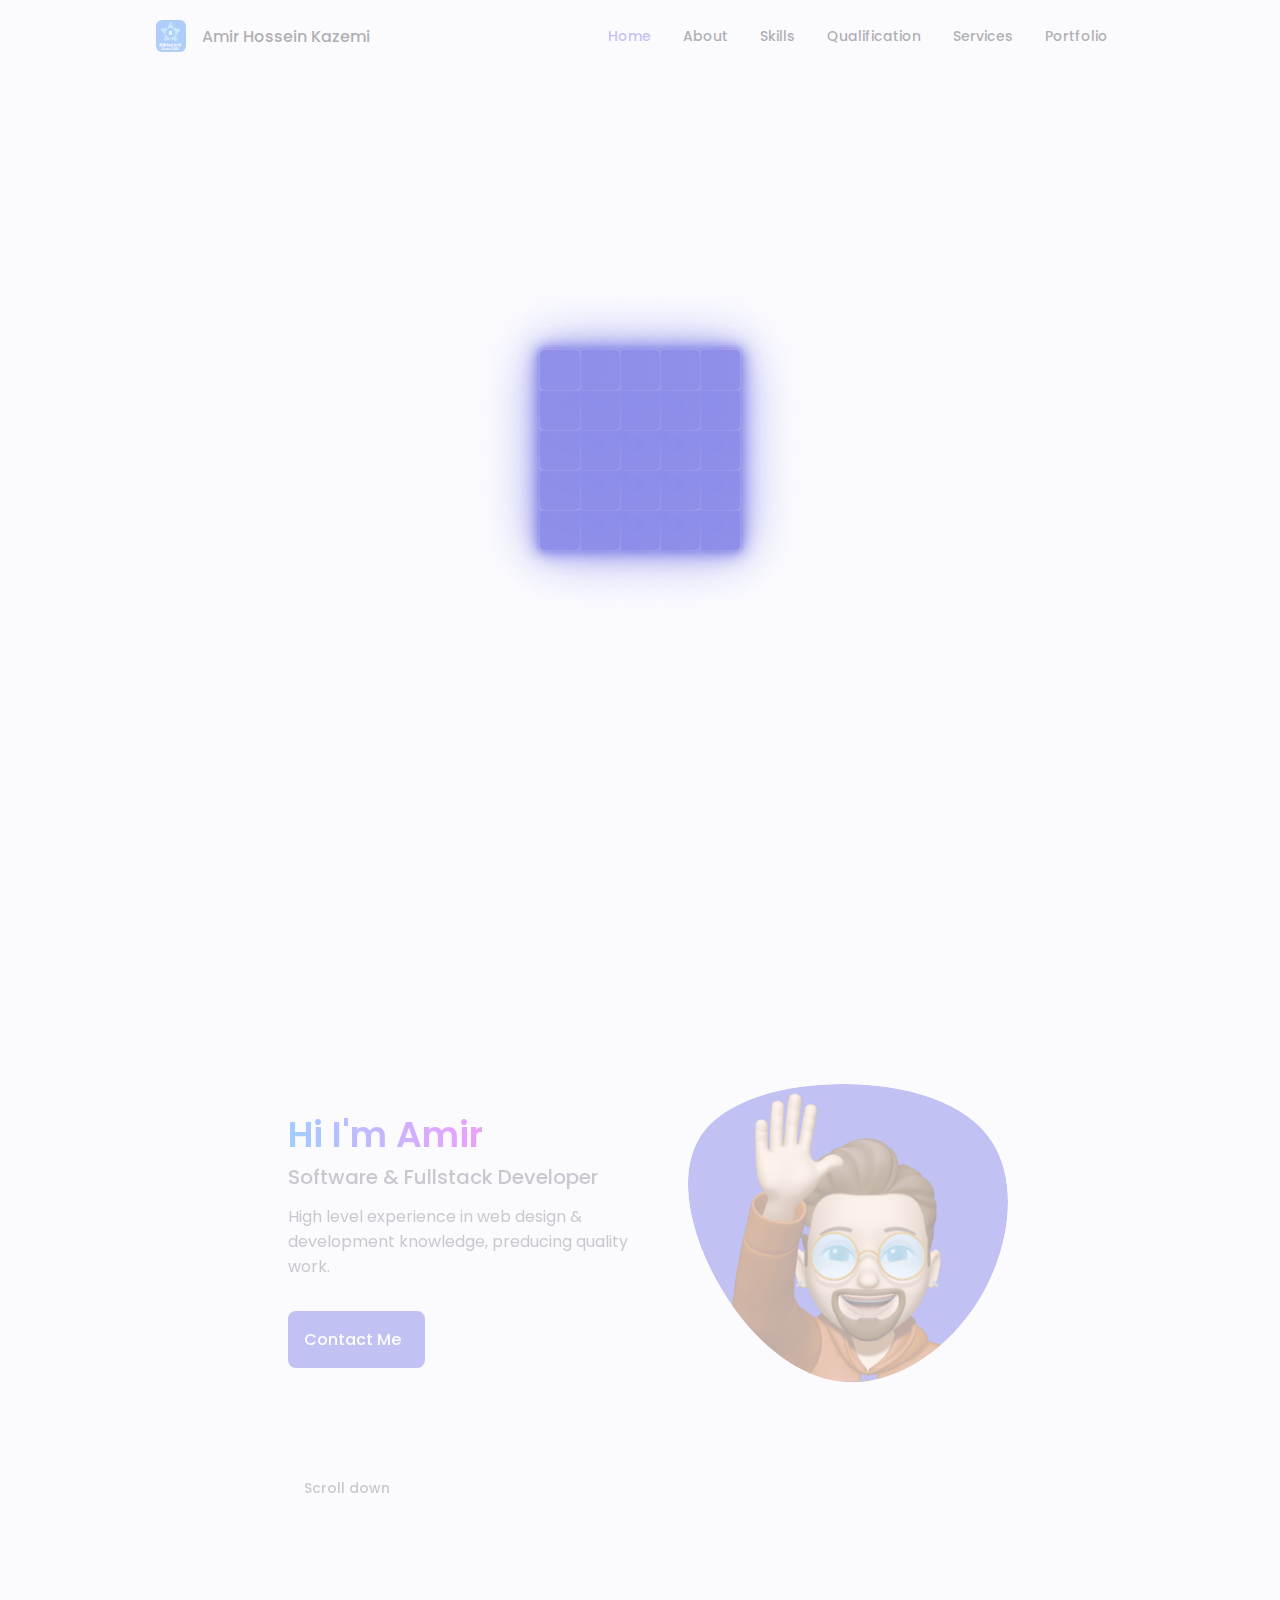
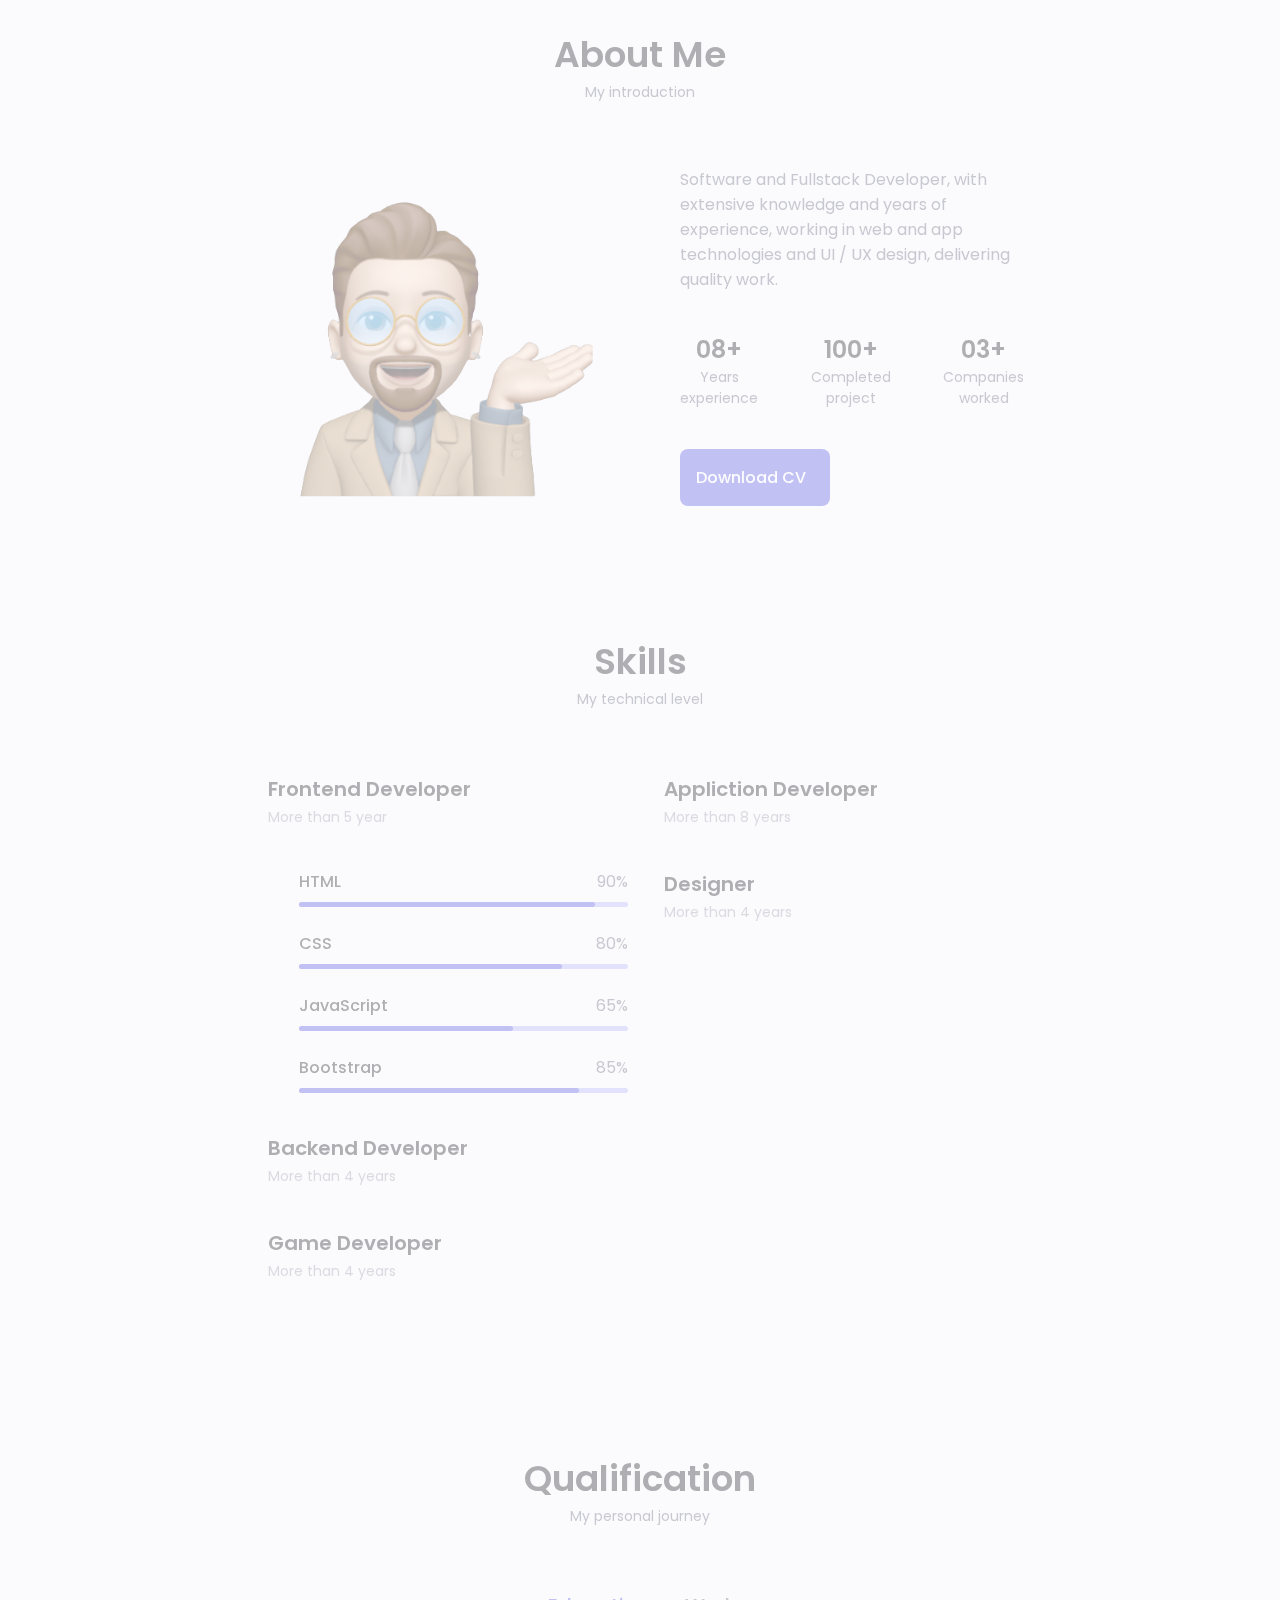
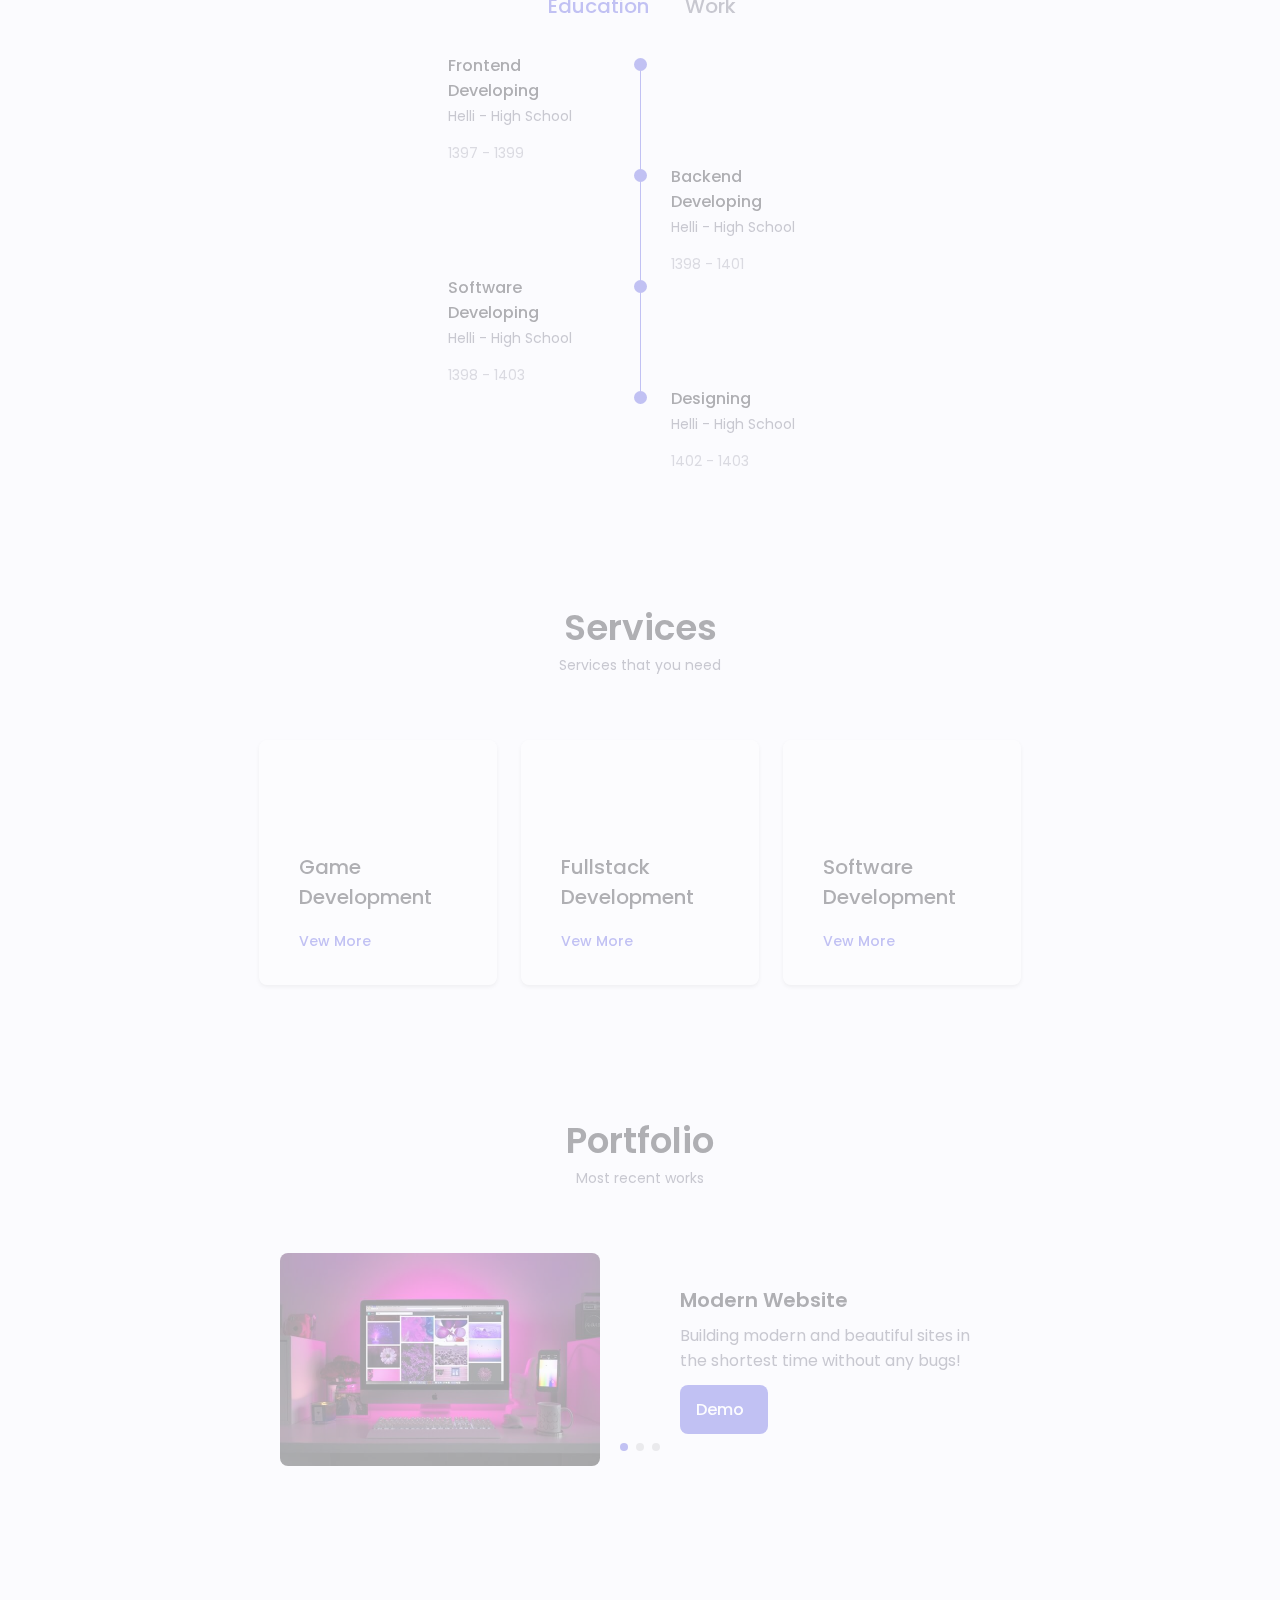
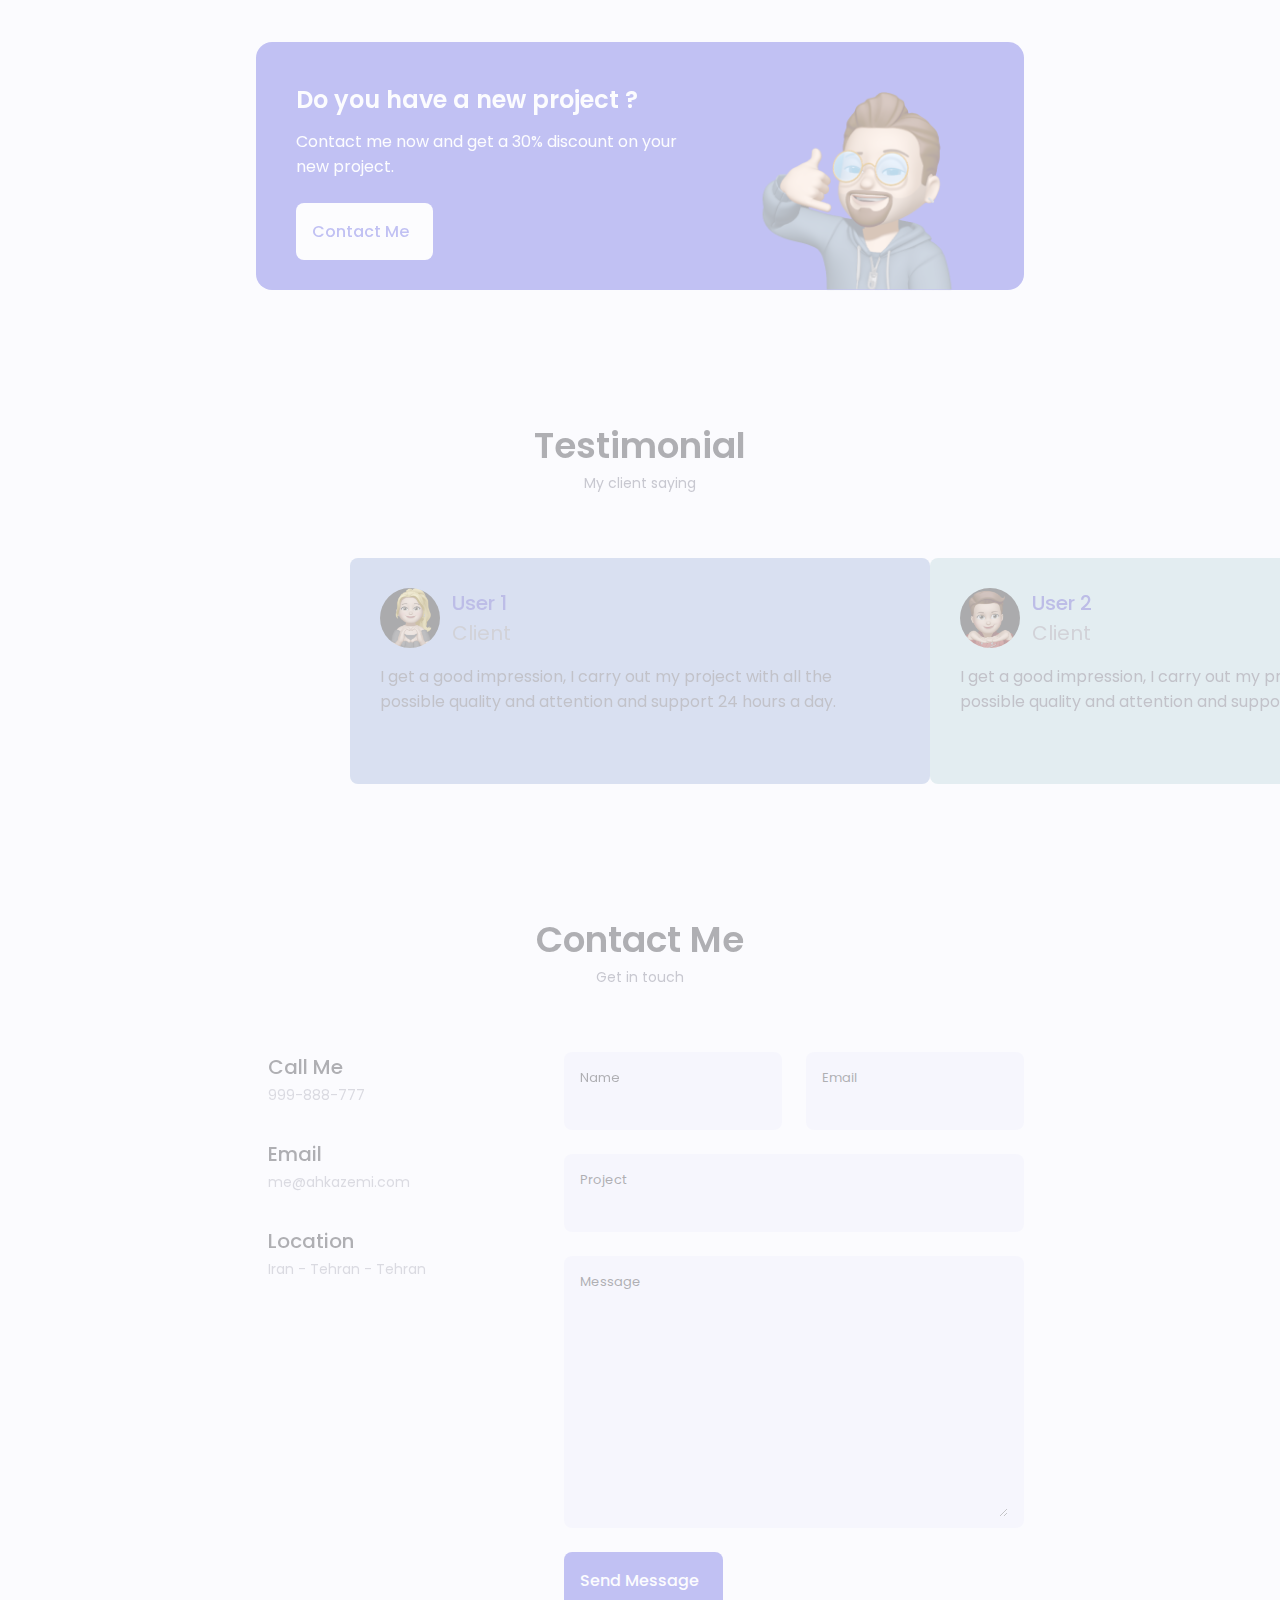
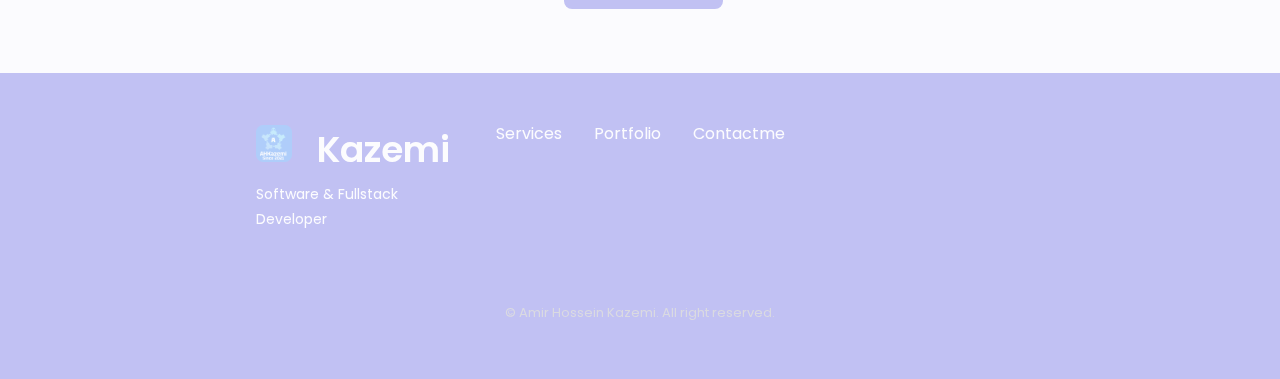
<file: index.html>
<!DOCTYPE html>
<html lang="en">
	<head>
		<meta charset="UTF-8" />
		<meta http-equiv="X-UA-Compatible" content="IE=edge" />
		<meta name="viewport" content="width=device-width, initial-scale=1.0" />

		<!--==================== UNICONS ====================-->
		<link
			rel="stylesheet"
			href="https://unicons.iconscout.com/release/v4.0.0/css/line.css"
		/>

		<!--==================== SWIPER CSS ====================-->
		<link
			rel="stylesheet"
			href="https://unpkg.com/swiper/swiper-bundle.min.css"
		/>

		<!--==================== CSS ====================-->
		<link rel="stylesheet" href="CSS/main.css" />
		<link rel="stylesheet" href="CSS/loading.css" />
		<link rel="shortcut icon" href="Images/logo.png" />

		<title>Amir Hossein Kazemi</title>
	</head>
	<body
		oncontextmenu="return false"
		onselectstart="return false"
		ondragstart="return false"
	>
		<!--==================== LOADER ====================-->
		<section class="loader">
			<div class="wrapper">
				<ul>
					<li></li>
					<li></li>
					<li></li>
					<li></li>
					<li></li>
					<li></li>
					<li></li>
					<li></li>
					<li></li>
					<li></li>
					<li></li>
					<li></li>
					<li></li>
					<li></li>
					<li></li>
					<li></li>
					<li></li>
					<li></li>
					<li></li>
					<li></li>
					<li></li>
					<li></li>
					<li></li>
					<li></li>
					<li></li>
				</ul>
			</div>
		</section>

		<div class="cont">
			<!--==================== HEADER ====================-->
			<header class="header" id="header">
				<nav class="nav container">
					<img src="Images/nav logo.png" alt="logo" class="nav__img" />
					<a href="#" class="nav__logo">Amir Hossein Kazemi</a>
					<div class="nav__menu" id="nav-menu">
						<ul class="nav__list grid">
							<li class="nav__item">
								<a href="#home" class="nav__link active-link">
									<i class="uil uil-estate nav__icon"></i> Home
								</a>
							</li>
							<li class="nav__item">
								<a href="#about" class="nav__link">
									<i class="uil uil-user nav__icon"></i> About
								</a>
							</li>
							<li class="nav__item">
								<a href="#skills" class="nav__link">
									<i class="uil uil-file-alt nav__icon"></i> Skills
								</a>
							</li>
							<li class="nav__item">
								<a href="#qualification" class="nav__link">
									<i class="uil uil-layers nav__icon"></i> Qualification
								</a>
							</li>
							<li class="nav__item">
								<a href="#services" class="nav__link">
									<i class="uil uil-briefcase-alt nav__icon"></i> Services
								</a>
							</li>
							<li class="nav__item">
								<a href="#portfolio" class="nav__link">
									<i class="uil uil-scenery nav__icon"></i> Portfolio
								</a>
							</li>
						</ul>
						<i class="uil uil-times nav__close" id="nav-close"></i>
					</div>

					<div class="nav__btns">
						<!-- Theme change button -->
						<i class="uil uil-moon change-theme" id="theme-button"></i>

						<div class="nav__toggle" id="nav-toggle">
							<i class="uil uil-apps"></i>
						</div>
					</div>
				</nav>
			</header>

			<!--==================== MAIN ====================-->
			<main class="main">
				<!--==================== HOME ====================-->
				<section class="home section" id="home">
					<div class="home__container container grid">
						<div class="home__content grid">
							<div class="home__social">
								<a
									href="https://www.linkedin.com/"
									target="_blank"
									class="home__social-icon"
								>
									<i class="uil uil-linkedin-alt"></i>
								</a>
								<a
									href="https:/dribbble.com/"
									target="_blank"
									class="home__social-icon"
								>
									<i class="uil uil-dribbble"></i>
								</a>
								<a
									href="https://github.com/"
									target="_blank"
									class="home__social-icon"
								>
									<i class="uil uil-github-alt"></i>
								</a>
							</div>

							<div class="home__img">
								<svg
									class="home__blob"
									viewBox="0 0 200 187"
									xmlns="http://www.w3.org/2000/svg"
									xmlns:xlink="http://www.w3.org/1999/xlink"
								>
									<mask id="mask0" mask-type="alpha">
										<path
											d="M190.312 36.4879C206.582 62.1187 201.309 102.826 182.328 134.186C163.346 165.547 
                                    130.807 187.559 100.226 186.353C69.6454 185.297 41.0228 161.023 21.7403 129.362C2.45775 
                                    97.8511 -7.48481 59.1033 6.67581 34.5279C20.9871 10.1032 59.7028 -0.149132 97.9666 
                                    0.00163737C136.23 0.303176 174.193 10.857 190.312 36.4879Z"
										/>
									</mask>
									<g mask="url(#mask0)">
										<path
											d="M190.312 36.4879C206.582 62.1187 201.309 102.826 182.328 134.186C163.346 
                                    165.547 130.807 187.559 100.226 186.353C69.6454 185.297 41.0228 161.023 21.7403 
                                    129.362C2.45775 97.8511 -7.48481 59.1033 6.67581 34.5279C20.9871 10.1032 59.7028 
                                    -0.149132 97.9666 0.00163737C136.23 0.303176 174.193 10.857 190.312 36.4879Z"
										/>
										<image
											class="home__blob-img"
											x="12"
											y="-5"
											href="Images/perfil.png"
										/>
									</g>
								</svg>
							</div>

							<div class="home__data">
								<h1 class="home__title">Hi I'm Amir</h1>
								<h3 class="home__subtitle">
									Software &amp; Fullstack Developer
								</h3>
								<p class="home__description">
									High level experience in web design & development knowledge,
									preducing quality work.
								</p>
								<a href="#contact" class="button button--flex">
									Contact Me <i class="uil uil-message button__icon"></i>
								</a>
							</div>
						</div>

						<div class="home__scroll">
							<a href="#about" class="home__scroll-button button--flex">
								<i class="uil uil-mouse-alt home__scroll-mouse"></i>
								<span class="home__scroll-name">Scroll down</span>
								<i class="uil uil-arrow-down home__scroll-arrow"></i>
							</a>
						</div>
					</div>
				</section>

				<!--==================== ABOUT ====================-->
				<section class="about section" id="about">
					<h2 class="section__title">About Me</h2>
					<span class="section__subtitle">My introduction</span>

					<div class="about__container container grid">
						<img src="Images/about.png" alt="about" class="about__img" />

						<div class="about__data">
							<p class="about__description">
								Software and Fullstack Developer, with extensive knowledge and
								years of experience, working in web and app technologies and UI
								/ UX design, delivering quality work.
							</p>

							<div class="about__info">
								<div>
									<span class="about__info-title">08+</span>
									<span class="about__info-name">
										Years<br />
										experience
									</span>
								</div>
								<div>
									<span class="about__info-title">100+</span>
									<span class="about__info-name">
										Completed <br />
										project
									</span>
								</div>
								<div>
									<span class="about__info-title">03+</span>
									<span class="about__info-name">
										Companies <br />
										worked
									</span>
								</div>
							</div>

							<div class="about__buttons">
								<a
									download=""
									href="Asset/AHK-Cv.pdf"
									class="button button--flex"
									>Download CV <i class="uil uil-download-alt button__icon"></i>
								</a>
							</div>
						</div>
					</div>
				</section>

				<!--==================== SKILLS ====================-->
				<section class="skills section" id="skills">
					<h2 class="section__title">Skills</h2>
					<span class="section__subtitle">My technical level</span>

					<div class="skills__container container grid">
						<div>
							<!--==================== SKILLS 1 ====================-->
							<div class="skills__content skills__open">
								<div class="skills__header">
									<i class="uil uil-brackets-curly skills__icon"></i>

									<div>
										<h1 class="skills__title">Frontend Developer</h1>
										<span class="skills__subtitle">More than 5 year</span>
									</div>

									<i class="uil uil-angle-down skills__arrow"></i>
								</div>

								<div class="skills__list grid">
									<div class="skills__data">
										<div class="skills__titles">
											<h3 class="skills__name">HTML</h3>
											<span class="skills__number">90%</span>
										</div>
										<div class="skills__bar">
											<span class="skills__percentage skills__html"></span>
										</div>
									</div>

									<div class="skills__data">
										<div class="skills__titles">
											<h3 class="skills__name">CSS</h3>
											<span class="skills__number">80%</span>
										</div>
										<div class="skills__bar">
											<span class="skills__percentage skills__css"></span>
										</div>
									</div>

									<div class="skills__data">
										<div class="skills__titles">
											<h3 class="skills__name">JavaScript</h3>
											<span class="skills__number">65%</span>
										</div>
										<div class="skills__bar">
											<span class="skills__percentage skills__js"></span>
										</div>
									</div>

									<div class="skills__data">
										<div class="skills__titles">
											<h3 class="skills__name">Bootstrap</h3>
											<span class="skills__number">85%</span>
										</div>
										<div class="skills__bar">
											<span class="skills__percentage skills__bootstrap"></span>
										</div>
									</div>
								</div>
							</div>

							<!--==================== SKILLS 2 ====================-->
							<div class="skills__content skills__close">
								<div class="skills__header">
									<i class="uil uil-server-network skills__icon"></i>

									<div>
										<h1 class="skills__title">Backend Developer</h1>
										<span class="skills__subtitle">More than 4 years</span>
									</div>

									<i class="uil uil-angle-down skills__arrow"></i>
								</div>

								<div class="skills__list grid">
									<div class="skills__data">
										<div class="skills__titles">
											<h3 class="skills__name">PHP</h3>
											<span class="skills__number">83%</span>
										</div>
										<div class="skills__bar">
											<span class="skills__percentage skills__php"></span>
										</div>
									</div>

									<div class="skills__data">
										<div class="skills__titles">
											<h3 class="skills__name">Node Js</h3>
											<span class="skills__number">70%</span>
										</div>
										<div class="skills__bar">
											<span class="skills__percentage skills__node"></span>
										</div>
									</div>

									<div class="skills__data">
										<div class="skills__titles">
											<h3 class="skills__name">Python</h3>
											<span class="skills__number">65%</span>
										</div>
										<div class="skills__bar">
											<span class="skills__percentage skills__python"></span>
										</div>
									</div>

									<div class="skills__data">
										<div class="skills__titles">
											<h3 class="skills__name">C#</h3>
											<span class="skills__number">90%</span>
										</div>
										<div class="skills__bar">
											<span class="skills__percentage skills__csharp"></span>
										</div>
									</div>
								</div>
							</div>

							<!--==================== SKILLS 3 ==================== -->
							<div class="skills__content skills__close">
								<div class="skills__header">
									<i class="uil uil-icons skills__icon"></i>

									<div>
										<h1 class="skills__title">Game Developer</h1>
										<span class="skills__subtitle">More than 4 years</span>
									</div>

									<i class="uil uil-angle-down skills__arrow"></i>
								</div>

								<div class="skills__list grid">
									<div class="skills__data">
										<div class="skills__titles">
											<h3 class="skills__name">Unity</h3>
											<span class="skills__number">80%</span>
										</div>
										<div class="skills__bar">
											<span class="skills__percentage skills__forms"></span>
										</div>
									</div>
								</div>
							</div>
						</div>

						<div>
							<!--==================== SKILLS 4 ==================== -->
							<div class="skills__content skills__close">
								<div class="skills__header">
									<i class="uil uil-window-section skills__icon"></i>

									<div>
										<h1 class="skills__title">Appliction Developer</h1>
										<span class="skills__subtitle">More than 8 years</span>
									</div>

									<i class="uil uil-angle-down skills__arrow"></i>
								</div>

								<div class="skills__list grid">
									<div class="skills__data">
										<div class="skills__titles">
											<h3 class="skills__name">Windows Forms</h3>
											<span class="skills__number">95%</span>
										</div>
										<div class="skills__bar">
											<span class="skills__percentage skills__forms"></span>
										</div>
									</div>

									<div class="skills__data">
										<div class="skills__titles">
											<h3 class="skills__name">PyQT</h3>
											<span class="skills__number">50%</span>
										</div>
										<div class="skills__bar">
											<span class="skills__percentage skills__pyqt"></span>
										</div>
									</div>

									<div class="skills__data">
										<div class="skills__titles">
											<h3 class="skills__name">WPF</h3>
											<span class="skills__number">65%</span>
										</div>
										<div class="skills__bar">
											<span class="skills__percentage skills__python"></span>
										</div>
									</div>
								</div>
							</div>

							<!--==================== SKILLS 5 ====================-->
							<div class="skills__content skills__close">
								<div class="skills__header">
									<i class="uil uil-swatchbook skills__icon"></i>

									<div>
										<h1 class="skills__title">Designer</h1>
										<span class="skills__subtitle">More than 4 years</span>
									</div>

									<i class="uil uil-angle-down skills__arrow"></i>
								</div>

								<div class="skills__list grid">
									<div class="skills__data">
										<div class="skills__titles">
											<h3 class="skills__name">Figma</h3>
											<span class="skills__number">90%</span>
										</div>
										<div class="skills__bar">
											<span class="skills__percentage skills__figma"></span>
										</div>
									</div>

									<div class="skills__data">
										<div class="skills__titles">
											<h3 class="skills__name">Sketch</h3>
											<span class="skills__number">85%</span>
										</div>
										<div class="skills__bar">
											<span class="skills__percentage skills__sketch"></span>
										</div>
									</div>

									<div class="skills__data">
										<div class="skills__titles">
											<h3 class="skills__name">Photoshop</h3>
											<span class="skills__number">85%</span>
										</div>
										<div class="skills__bar">
											<span class="skills__percentage skills__photoshop"></span>
										</div>
									</div>
								</div>
							</div>
						</div>
				</section>

				<!--==================== QUALIFICATION ====================-->
				<section class="qualification section" id="qualification">
					<h2 class="section__title">Qualification</h2>
					<span class="section__subtitle">My personal journey</span>

					<div class="qualification__container container">
						<div class="qualification__tabs">
							<div
								class="qualification__button button--flex qualification__active"
								data-target="#education"
							>
								<i class="uil uil-graduation-cap qualification__icon"></i>
								Education
							</div>

							<div
								class="qualification__button button--flex"
								data-target="#work"
							>
								<i class="uil uil-briefcase-alt qualification__icon"></i>
								Work
							</div>
						</div>

						<div class="qualification__sections">
							<!--==================== QUALIFICATION CONTENT 1 ====================-->
							<div
								class="qualification__content qualification__active"
								data-content
								id="education"
							>
								<!--==================== QUALIFICATION 1 ====================-->
								<div class="qualification__data">
									<div>
										<h3 class="qualification__title">Frontend Developing</h3>
										<span class="qualification__subtitle"
											>Helli - High School</span
										>
										<div class="qualification__calendar">
											<i class="uil uil-calendar-alt"></i>
											1397 - 1399
										</div>
									</div>

									<div>
										<span class="qualification__rounder"></span>
										<span class="qualification__line"></span>
									</div>
								</div>

								<!--==================== QUALIFICATION 2 ====================-->
								<div class="qualification__data">
									<div></div>

									<div>
										<span class="qualification__rounder"></span>
										<span class="qualification__line"></span>
									</div>

									<div>
										<h3 class="qualification__title">Backend Developing</h3>
										<span class="qualification__subtitle"
											>Helli - High School</span
										>
										<div class="qualification__calendar">
											<i class="uil uil-calendar-alt"></i>
											1398 - 1401
										</div>
									</div>
								</div>

								<!--==================== QUALIFICATION 3 ====================-->
								<div class="qualification__data">
									<div>
										<h3 class="qualification__title">Software Developing</h3>
										<span class="qualification__subtitle"
											>Helli - High School</span
										>
										<div class="qualification__calendar">
											<i class="uil uil-calendar-alt"></i>
											1398 - 1403
										</div>
									</div>

									<div>
										<span class="qualification__rounder"></span>
										<span class="qualification__line"></span>
									</div>
								</div>

								<!--==================== QUALIFICATION 4 ====================-->
								<div class="qualification__data">
									<div></div>

									<div>
										<span class="qualification__rounder"></span>
									</div>

									<div>
										<h3 class="qualification__title">Designing</h3>
										<span class="qualification__subtitle"
											>Helli - High School</span
										>
										<div class="qualification__calendar">
											<i class="uil uil-calendar-alt"></i>
											1402 - 1403
										</div>
									</div>
								</div>
							</div>

							<!--==================== QUALIFICATION CONTENT 2 ====================-->
							<div class="qualification__content" data-content id="work">
								<!--==================== QUALIFICATION 1 ====================-->
								<div class="qualification__data">
									<div>
										<h3 class="qualification__title">Software Enginner</h3>
										<span class="qualification__subtitle"
											>Helli - High School</span
										>
										<div class="qualification__calendar">
											<i class="uil uil-calendar-alt"></i>
											1400 - Ongoing
										</div>
									</div>

									<div>
										<span class="qualification__rounder"></span>
										<span class="qualification__line"></span>
									</div>
								</div>

								<!--==================== QUALIFICATION 2 ====================-->
								<div class="qualification__data">
									<div></div>

									<div>
										<span class="qualification__rounder"></span>
									</div>

									<div>
										<h3 class="qualification__title">Fullstack Developer</h3>
										<span class="qualification__subtitle"
											>Helli - High School</span
										>
										<div class="qualification__calendar">
											<i class="uil uil-calendar-alt"></i>
											1401 - Ongoing
										</div>
									</div>
								</div>
							</div>
						</div>
					</div>
				</section>

				<!--==================== SERVICES ====================-->
				<section class="services section" id="services">
					<h2 class="section__title">Services</h2>
					<span class="section__subtitle">
						Services that you need <i class="uil uil-lightbulb-alt"></i>
					</span>

					<div class="services__container container grid">
						<!--==================== SERVICES 1 ====================-->
						<div class="services__content">
							<div>
								<i class="uil uil-robot services__icon"></i>
								<h3 class="services__title">
									Game <br />
									Development
								</h3>
							</div>

							<span
								class="button button--flex button--small button--link services__button"
								>Vew More <i class="uil uil-arrow-right button__icon"></i>
							</span>

							<div class="services__modal">
								<div class="services__modal-content">
									<h4 class="services__modal-title">Game Designer</h4>
									<i class="uil uil-times services__modal-close"></i>

									<ul class="services__modal-services grid">
										<li class="services__modal-service">
											<i class="uil uil-check-circle services__modal-icon"></i>
											<p>
												lorem ipsum dolor sit amet consectetur adipisicing elit.
											</p>
										</li>
										<li class="services__modal-service">
											<i class="uil uil-check-circle services__modal-icon"></i>
											<p>
												lorem ipsum dolor sit amet consectetur adipisicing elit.
											</p>
										</li>
										<li class="services__modal-service">
											<i class="uil uil-check-circle services__modal-icon"></i>
											<p>
												lorem ipsum dolor sit amet consectetur adipisicing elit.
											</p>
										</li>
										<li class="services__modal-service">
											<i class="uil uil-check-circle services__modal-icon"></i>
											<p>
												lorem ipsum dolor sit amet consectetur adipisicing elit.
											</p>
										</li>
									</ul>
								</div>
							</div>
						</div>

						<!--==================== SERVICES 2 ====================-->
						<div class="services__content">
							<div>
								<i class="uil uil-server-network-alt services__icon"></i>
								<h3 class="services__title">
									Fullstack <br />
									Development
								</h3>
							</div>

							<span
								class="button button--flex button--small button--link services__button"
								>Vew More <i class="uil uil-arrow-right button__icon"></i>
							</span>

							<div class="services__modal">
								<div class="services__modal-content">
									<h4 class="services__modal-title">Fullstack Developer</h4>
									<i class="uil uil-times services__modal-close"></i>

									<ul class="services__modal-services grid">
										<li class="services__modal-service">
											<i class="uil uil-check-circle services__modal-icon"></i>
											<p>
												lorem ipsum dolor sit amet consectetur adipisicing elit.
											</p>
										</li>
										<li class="services__modal-service">
											<i class="uil uil-check-circle services__modal-icon"></i>
											<p>
												lorem ipsum dolor sit amet consectetur adipisicing elit.
											</p>
										</li>
										<li class="services__modal-service">
											<i class="uil uil-check-circle services__modal-icon"></i>
											<p>
												lorem ipsum dolor sit amet consectetur adipisicing elit.
											</p>
										</li>
										<li class="services__modal-service">
											<i class="uil uil-check-circle services__modal-icon"></i>
											<p>
												lorem ipsum dolor sit amet consectetur adipisicing elit.
											</p>
										</li>
									</ul>
								</div>
							</div>
						</div>

						<!--==================== SERVICES 3 ====================-->
						<div class="services__content">
							<div>
								<i class="uil uil-laptop services__icon"></i>
								<h3 class="services__title">
									Software<br />
									Development
								</h3>
							</div>

							<span
								class="button button--flex button--small button--link services__button"
								>Vew More <i class="uil uil-arrow-right button__icon"></i>
							</span>

							<div class="services__modal">
								<div class="services__modal-content">
									<h4 class="services__modal-title">Software Developer</h4>
									<i class="uil uil-times services__modal-close"></i>

									<ul class="services__modal-services grid">
										<li class="services__modal-service">
											<i class="uil uil-check-circle services__modal-icon"></i>
											<p>
												lorem ipsum dolor sit amet consectetur adipisicing elit.
											</p>
										</li>
										<li class="services__modal-service">
											<i class="uil uil-check-circle services__modal-icon"></i>
											<p>
												lorem ipsum dolor sit amet consectetur adipisicing elit.
											</p>
										</li>
										<li class="services__modal-service">
											<i class="uil uil-check-circle services__modal-icon"></i>
											<p>
												lorem ipsum dolor sit amet consectetur adipisicing elit.
											</p>
										</li>
										<li class="services__modal-service">
											<i class="uil uil-check-circle services__modal-icon"></i>
											<p>
												lorem ipsum dolor sit amet consectetur adipisicing elit.
											</p>
										</li>
									</ul>
								</div>
							</div>
						</div>
					</div>
				</section>

				<!--==================== PORTFOLIO ====================-->
				<section class="portfolio section" id="portfolio">
					<h3 class="section__title">Portfolio</h3>
					<span class="section__subtitle">Most recent works</span>

					<div class="portfolio__container container swiper swiper-container">
						<div class="swiper-wrapper">
							<!--=-==================== PORTFOLIO 1 ====================-->
							<div class="portfolio__content grid swiper-slide">
								<img
									src="Images/portfolio1.png"
									alt="portfolio"
									class="portfolio__img"
								/>
								<div class="portfolio__data">
									<h3 class="portfolio__title">Modern Website</h3>
									<p class="portfolio__description">
										Building modern and beautiful sites in the shortest time
										without any bugs!
									</p>
									<a class="button button--flex button--small portfolio__button"
										>Demo <i class="uil uil-arrow-right button__icon"></i>
									</a>
								</div>
							</div>

							<!--=-==================== PORTFOLIO 2 ====================-->
							<div class="portfolio__content grid swiper-slide">
								<img
									src="Images/portfolio2.png"
									alt="portfolio"
									class="portfolio__img"
								/>
								<div class="portfolio__data">
									<h3 class="portfolio__title">Application Design</h3>
									<p class="portfolio__description">
										Designing and building powerful and efficient applications
										with high speed.
									</p>
									<a class="button button--flex button--small portfolio__button"
										>Demo <i class="uil uil-arrow-right button__icon"></i>
									</a>
								</div>
							</div>

							<!--=-==================== PORTFOLIO 3 ====================-->
							<div class="portfolio__content grid swiper-slide">
								<img
									src="Images/portfolio3.png"
									alt="portfolio"
									class="portfolio__img"
								/>
								<div class="portfolio__data">
									<h3 class="portfolio__title">Online Store</h3>
									<p class="portfolio__description">
										Building online stores with beautiful user interface and
										user experience.
									</p>
									<a class="button button--flex button--small portfolio__button"
										>Demo <i class="uil uil-arrow-right button__icon"></i>
									</a>
								</div>
							</div>
						</div>

						<div class="swiper-button-next">
							<i class="uil uil-angle-right-b swiper-portfolio-icon"></i>
						</div>
						<div class="swiper-button-prev">
							<i class="uil uil-angle-left-b swiper-portfolio-icon"></i>
						</div>
						<div class="swiper-pagination"></div>
					</div>
				</section>

				<!--==================== PROJECT IN MIND ====================-->
				<section class="project section">
					<div class="project__bg">
						<div class="project__container container grid">
							<div class="project__data">
								<h2 class="project__title">Do you have a new project ?</h2>
								<p class="project__description">
									Contact me now and get a 30% discount on your new project.
								</p>
								<a href="#contact" class="button button--flex button--white">
									Contact Me
									<i class="uil uil-message project__icon button__icon"></i>
								</a>
							</div>

							<img
								src="Images/project.png"
								alt="project"
								class="project__img"
							/>
						</div>
					</div>
				</section>

				<!--==================== TESTIMONIAL ====================-->
				<section class="testimonial section" id="testimonial">
					<h2 class="section__title">Testimonial</h2>
					<span class="section__subtitle">My client saying</span>

					<div class="testimonial__container container swiper swiper-container">
						<div class="swiper-wrapper">
							<!--==================== TESTIMONIAL 1 ====================-->
							<div class="testimonial__content swiper-slide">
								<div class="testimonial__data">
									<div class="testimonial__header">
										<img
											src="Images/testimonial1.png"
											alt="testimonial"
											class="testimonial__img"
										/>

										<div>
											<h3 class="testimonial__name">User 1</h3>
											<span class="testimonial__client">Client</span>
										</div>
									</div>

									<div>
										<i class="uil uil-star testimonial__icon-star"></i>
										<i class="uil uil-star testimonial__icon-star"></i>
										<i class="uil uil-star testimonial__icon-star"></i>
										<i class="uil uil-star testimonial__icon-star"></i>
										<i class="uil uil-star testimonial__icon-star"></i>
									</div>
								</div>

								<p class="testimonial__description">
									I get a good impression, I carry out my project with all the
									possible quality and attention and support 24 hours a day.
								</p>
							</div>

							<!--==================== TESTIMONIAL 2 ====================-->
							<div class="testimonial__content swiper-slide">
								<div class="testimonial__data">
									<div class="testimonial__header">
										<img
											src="Images/testimonial2.png"
											alt="testimonial"
											class="testimonial__img"
										/>

										<div>
											<h3 class="testimonial__name">User 2</h3>
											<span class="testimonial__client">Client</span>
										</div>
									</div>

									<div>
										<i class="uil uil-star testimonial__icon-star"></i>
										<i class="uil uil-star testimonial__icon-star"></i>
										<i class="uil uil-star testimonial__icon-star"></i>
										<i class="uil uil-star testimonial__icon-star"></i>
										<i class="uil uil-star testimonial__icon-star"></i>
									</div>
								</div>

								<p class="testimonial__description">
									I get a good impression, I carry out my project with all the
									possible quality and attention and support 24 hours a day.
								</p>
							</div>

							<!--==================== TESTIMONIAL 3 ====================-->
							<div class="testimonial__content swiper-slide">
								<div class="testimonial__data">
									<div class="testimonial__header">
										<img
											src="Images/testimonial3.png"
											alt="testimonial"
											class="testimonial__img"
										/>

										<div>
											<h3 class="testimonial__name">User 3</h3>
											<span class="testimonial__client">Client</span>
										</div>
									</div>

									<div>
										<i class="uil uil-star testimonial__icon-star"></i>
										<i class="uil uil-star testimonial__icon-star"></i>
										<i class="uil uil-star testimonial__icon-star"></i>
										<i class="uil uil-star testimonial__icon-star"></i>
										<i class="uil uil-star testimonial__icon-star"></i>
									</div>
								</div>

								<p class="testimonial__description">
									I get a good impression, I carry out my project with all the
									possible quality and attention and support 24 hours a day.
								</p>
							</div>
						</div>
					</div>
				</section>

				<!--==================== CONTACT ME ====================-->
				<section class="contact section" id="contact">
					<h2 class="section__title">Contact Me</h2>
					<span class="section__subtitle">Get in touch</span>

					<div class="contact__container container grid">
						<div>
							<div class="contact__information">
								<i class="uil uil-phone contact__icon"></i>
								<div>
									<h3 class="contact__title">Call Me</h3>
									<span class="contact__subtitle">999-888-777</span>
								</div>
							</div>

							<div class="contact__information">
								<i class="uil uil-envelope contact__icon"></i>
								<div>
									<h3 class="contact__title">Email</h3>
									<span class="contact__subtitle">me@ahkazemi.com</span>
								</div>
							</div>

							<div class="contact__information">
								<i class="uil uil-map-marker contact__icon"></i>
								<div>
									<h3 class="contact__title">Location</h3>
									<span class="contact__subtitle">Iran - Tehran - Tehran</span>
								</div>
							</div>
						</div>

						<form action="" class="contact__form grid">
							<div class="contact__inputs grid">
								<div class="contact__content">
									<label class="contact__label">Name</label>
									<input type="text" class="contact__input" />
								</div>
								<div class="contact__content">
									<label class="contact__label">Email</label>
									<input type="email" class="contact__input" />
								</div>
							</div>
							<div class="contact__content">
								<label class="contact__label">Project</label>
								<input type="text" class="contact__input" />
							</div>
							<div class="contact__content">
								<label class="contact__label">Message</label>
								<input type="text" class="contact__input" />
								<textarea cols="0" rows="7" class="contact__input"></textarea>
							</div>

							<div>
								<a class="button button--flex">
									Send Message
									<i class="uil uil-message button__icon"></i>
								</a>
							</div>
						</form>
					</div>
				</section>
			</main>

			<!--==================== FOOTER ====================-->
			<footer class="footer">
				<div class="footer__bg">
					<div class="footer__container container grid">
						<div>
							<h1 class="footer__title">
								<img src="Images/nav logo.png" alt="logo" class="footer__img" />
								&ThinSpace; Kazemi
							</h1>
							<span class="footer__subtitle">
								Software &amp; Fullstack Developer
							</span>
						</div>

						<ul class="footer__links">
							<li>
								<a href="#services" class="footer__link">Services</a>
							</li>
							<li>
								<a href="#portfolio" class="footer__link">Portfolio</a>
							</li>
							<li>
								<a href="#contact" class="footer__link">Contactme</a>
							</li>
						</ul>

						<div class="footer__socials">
							<a
								href="https://www.facebook.com/"
								target="_blank"
								class="footer__social"
							>
								<i class="uil uil-facebook-f"></i>
							</a>

							<a
								href="https://www.instagram.com/"
								target="_blank"
								class="footer__social"
							>
								<i class="uil uil-instagram"></i>
							</a>

							<a
								href="https://twitter.com/"
								target="_blank"
								class="footer__social"
							>
								<i class="uil uil-twitter-alt"></i>
							</a>
						</div>
					</div>

					<p class="footer__copy">
						<!--&copy;-->&#169; Amir Hossein Kazemi. All right reserved.
					</p>
				</div>
			</footer>
		</div>

		<!--==================== SCROLL TOP ====================-->
		<a href="#" class="scrollup" id="scroll-up">
			<i class="uil uil-arrow-up scrollup__icon"></i>
		</a>

		<!--==================== SWIPER JS ====================-->
		<script src="https://unpkg.com/swiper/swiper-bundle.min.js"></script>

		<!--==================== SMOOTH SCROLL JS ====================-->
		<script src="JS/smooth-scroll.js"></script>
		<script>
			var scroll = new SmoothScroll('a[href*="#"]');
		</script>

		<!--==================== CLOUDFLARE JS ====================-->
		<script src="https://cdnjs.cloudflare.com/ajax/libs/jquery/3.5.1/jquery.min.js"></script>
		<script>
			$(window).on("load", function () {
				$(".loader").fadeOut(2000);
				$(".cont").fadeIn(2000);
			});
		</script>

		<!--==================== MAIN JS ====================-->
		<script src="JS/main.js"></script>
	</body>
</html>
</file>
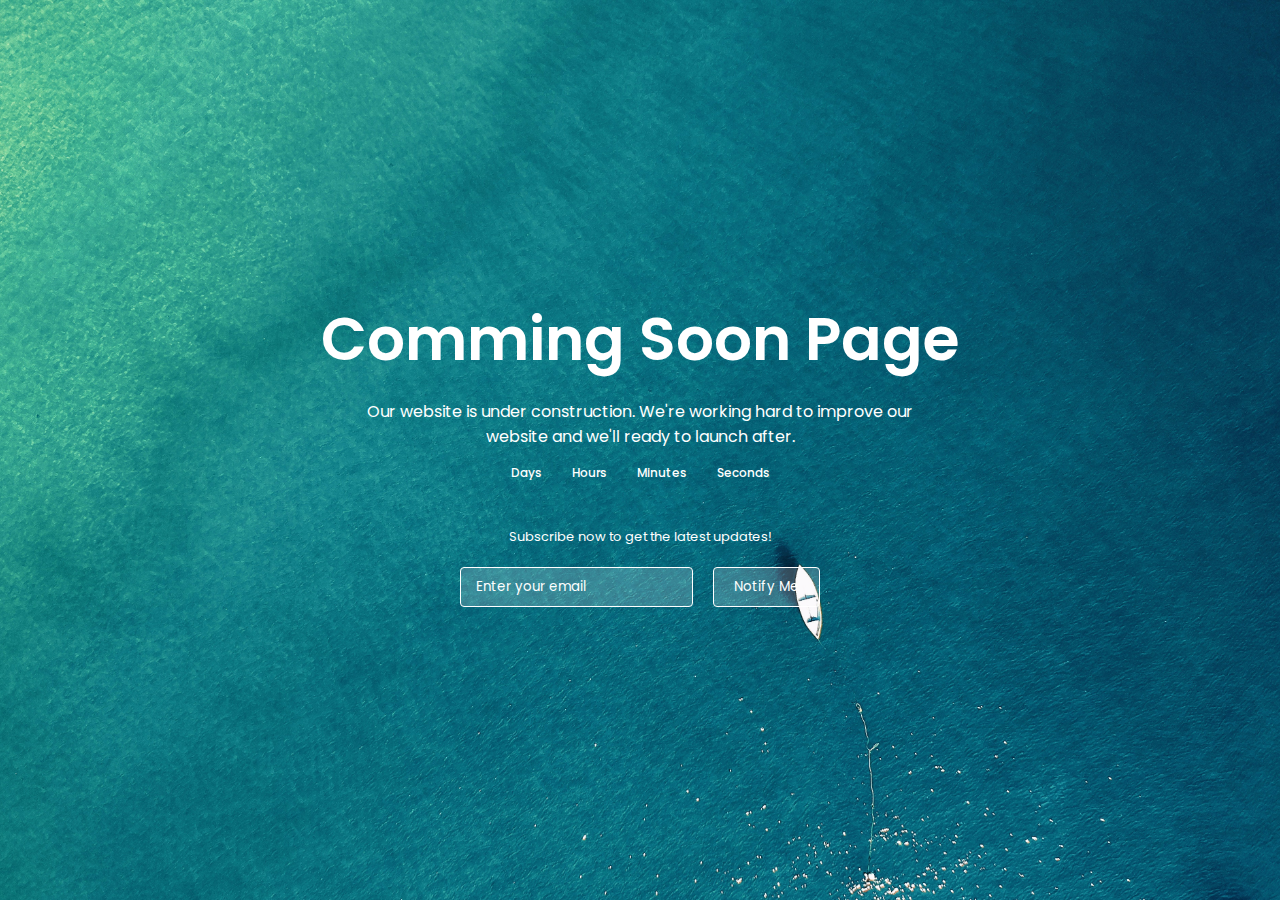
<file: soon.html>
<!DOCTYPE html>
<html lang="en">
	<head>
		<meta charset="UTF-8" />
		<meta http-equiv="X-UA-Compatible" content="IE=edge" />
		<meta name="viewport" content="width=device-width, initial-scale=1.0" />

		<!--==================== CSS ====================-->
		<link rel="stylesheet" href="CSS/soon.css" />
		<link rel="shortcut icon" href="Images/logo.png" />

		<title>Website Coming Soon</title>
	</head>
	<body
		oncontextmenu="return false"
		onselectstart="return false"
		ondragstart="return false"
	>
		<!--==================== MAIN ====================-->
		<section class="container">
			<img src="Images/soon.png" alt="background" class="image" />
			<header>Comming Soon Page</header>

			<p>
				Our website is under construction. We're working hard to improve our
				website and we'll ready to launch after.
			</p>

			<div class="time-content">
				<div class="time days">
					<span class="number"></span>
					<span class="text">Days</span>
				</div>

				<div class="time hours">
					<span class="number"></span>
					<span class="text">Hours</span>
				</div>

				<div class="time minutes">
					<span class="number"></span>
					<span class="text">Minutes</span>
				</div>

				<div class="time seconds">
					<span class="number"></span>
					<span class="text">Seconds</span>
				</div>
			</div>

			<div class="email-content">
				<p>Subscribe now to get the latest updates!</p>

				<div class="input-box">
					<input type="email" placeholder="Enter your email" />
					<button>Notify Me</button>
				</div>
			</div>
		</section>

		<!--==================== MAIN JS ====================-->
		<script src="JS/soon.js"></script>
	</body>
</html>
</file>
<file: CSS/main.css>
/*==================== GOOGLE FONTS ====================*/
@import url("https://fonts.googleapis.com/css2?family=Poppins:wght@400;500;600&display=swap");

/*==================== VARIABLES CSS ====================*/
:root {
	--header-height: 3rem;

	/*========== Colors ==========*/
	/* Change favorite color */
	--hue-color: 240; /* Purple 250 - Green 142 - Blue 230 - Pink 340*/

	/* HSL color mode */
	--first-color: hsl(var(--hue-color), 69%, 61%);
	--first-color-second: hsl(var(--hue-color), 69%, 61%);
	--first-color-alt: hsl(var(--hue-color), 57%, 53%);
	--first-color-lighter: hsl(var(--hue-color), 92%, 85%);
	--title-color: hsl(var(--hue-color), 8%, 15%);
	--text-color: hsl(var(--hue-color), 8%, 45%);
	--text-color-light: hsl(var(--hue-color), 8%, 65%);
	--text-color-testimonial: hsl(var(--hue-color), 69%, 61%);
	--input-color: hsl(var(--hue-color), 70%, 96%);
	--body-color: hsl(var(--hue-color), 60%, 99%);
	--container-color: #fff;
	--scroll-bar-color: hsl(var(--hue-color), 12%, 90%);
	--scroll-thumb-color: hsl(var(--hue-color), 12%, 80%);
	--scroll-up-color: hsl(var(--hue-color), 74%, 35%);

	/*========== Font and typography ==========*/
	--body-font: "Poppins", sans-serif;

	/* .5rem = 8px, 1rem = 16px, 1.5rem = 24px ... */
	--big-font-size: 2rem;
	--h1-font-size: 1.5rem;
	--h2-font-size: 1.25rem;
	--h3-font-size: 1.125rem;
	--normal-font-size: 0.938rem;
	--small-font-size: 0.813rem;
	--smaller-font-size: 0.75rem;

	/*========== Font weight ==========*/
	--font-medium: 500;
	--font-semi-bold: 600;

	/*========== Margenes Bottom ==========*/
	/* .25rem = 4px, .5rem = 8px, .75rem = 12px ... */
	--mb-0-25: 0.25rem;
	--mb-0-5: 0.5rem;
	--mb-0-75: 0.75rem;
	--mb-1: 1rem;
	--mb-1-5: 1.5rem;
	--mb-2: 2rem;
	--mb-2-5: 2.5rem;
	--mb-3: 3rem;

	/*========== z index ==========*/
	--z-tooltip: 10;
	--z-fixed: 100;
	--z-modal: 1000;
}

/* Font size for large devices */
@media screen and (min-width: 968px) {
	:root {
		--big-font-size: 3rem;
		--h1-font-size: 2.25rem;
		--h2-font-size: 1.5rem;
		--h3-font-size: 1.25rem;
		--normal-font-size: 1rem;
		--small-font-size: 0.875rem;
		--smaller-font-size: 0.813rem;
	}
}

/*========== Variables Dark theme ==========*/
body.dark-theme {
	/* HSL color mode */
	--first-color-second: hsl(var(--hue-color), 30%, 8%);
	--title-color: hsl(var(--hue-color), 8%, 95%);
	--text-color: hsl(var(--hue-color), 8%, 75%);
	--text-color-testimonial: hsl(var(--hue-color), 45%, 31%);
	--input-color: hsl(var(--hue-color), 29%, 16%);
	--body-color: hsl(var(--hue-color), 28%, 12%);
	--container-color: hsl(var(--hue-color), 29%, 16%);
	--scroll-bar-color: hsl(var(--hue-color), 12%, 48%);
	--scroll-thumb-color: hsl(var(--hue-color), 12%, 36%);
}

/* ========== Browser theme ==========
@media (prefers-color-scheme: light) {
	:root {
		--first-color-second: hsl(var(--hue-color), 69%, 61%);
		--title-color: hsl(var(--hue-color), 8%, 15%);
		--text-color: hsl(var(--hue-color), 8%, 45%);
		--input-color: hsl(var(--hue-color), 70%, 96%);
		--body-color: hsl(var(--hue-color), 60%, 99%);
		--container-color: #fff;
		--scroll-bar-color: hsl(var(--hue-color), 12%, 90%);
		--scroll-thumb-color: hsl(var(--hue-color), 12%, 80%);
	}
}

@media (prefers-color-scheme: dark) {
	:root {
		--first-color-second: hsl(var(--hue-color), 30%, 8%);
		--title-color: hsl(var(--hue-color), 8%, 95%);
		--text-color: hsl(var(--hue-color), 8%, 75%);
		--input-color: hsl(var(--hue-color), 29%, 16%);
		--body-color: hsl(var(--hue-color), 28%, 12%);
		--container-color: hsl(var(--hue-color), 29%, 16%);
		--scroll-bar-color: hsl(var(--hue-color), 12%, 48%);
		--scroll-thumb-color: hsl(var(--hue-color), 12%, 36%);
	}
} */

/*========== Button Dark/Light ==========*/
.nav__btns {
	display: flex;
	align-items: center;
}

.change-theme {
	font-size: 1.25rem;
	color: var(--title-color);
	margin-right: var(--mb-1);
	cursor: pointer;
}

.change-theme:hover {
	color: var(--first-color);
}

/*==================== BASE ====================*/
* {
	box-sizing: border-box;
	padding: 0;
	margin: 0;
}

html {
	scroll-behavior: smooth;
}

body {
	margin: 0 0 var(--header-height) 0;
	font-family: var(--body-font);
	font-size: var(--normal-font-size);
	background-color: var(--body-color);
	color: var(--text-color);
}

h1,
h2,
h3,
h4 {
	color: var(--title-color);
	font-weight: var(--font-semi-bold);
}

ul {
	list-style: none;
}

a {
	text-decoration: none;
}

img {
	max-width: 100%;
	height: auto;
}

/*==================== REUSABLE CSS CLASSES ====================*/
.section {
	padding: 2rem 0 4rem;
}

.section__title {
	font-size: var(--h1-font-size);
	color: var(--title-color);
}

.section__subtitle {
	display: block;
	font-size: var(--small-font-size);
	margin-bottom: var(--mb-3);
}

.section__title,
.section__subtitle {
	text-align: center;
}

/*==================== LAYOUT ====================*/
.container {
	max-width: 768px;
	margin-left: var(--mb-1-5);
	margin-right: var(--mb-1-5);
}

.grid {
	display: grid;
	gap: 1.5rem;
}

.header {
	width: 100%;
	position: fixed;
	bottom: 0;
	left: 0;
	z-index: var(--z-fixed);
	background-color: var(--body-color);
}

/*==================== NAV ====================*/
.nav {
	max-width: 968px;
	height: var(--header-height);
	display: flex;
	justify-content: space-between;
	align-items: center;
}

.nav__img {
	width: 30px;
	border-radius: 20%;
}

.nav__logo,
.nav__toggle {
	color: var(--title-color);
	font-weight: var(--font-medium);
}

.nav__logo:hover {
	color: var(--first-color);
}

.nav__toggle {
	font-size: 1.1rem;
	cursor: pointer;
}
.nav__toggle:hover {
	color: var(--first-color);
}

@media screen and (max-width: 767px) {
	.nav__menu {
		position: fixed;
		bottom: -100%;
		left: 0;
		width: 100%;
		background-color: var(--body-color);
		padding: 2rem 1.5rem 4rem;
		box-shadow: 0px -1px 4px rgba(0, 0, 0, 0.15);
		border-radius: 1.5rem 1.5rem 0 0;
		transition: 0.3s;
	}
}

.nav__list {
	grid-template-columns: repeat(3, 1fr);
	gap: 2rem;
}

.nav__link {
	display: flex;
	flex-direction: column;
	align-items: center;
	font-size: var(--small-font-size);
	color: var(--title-color);
	font-weight: var(--font-medium);
}

.nav__link:hover {
	color: var(--first-color);
}

.nav__icon {
	font-size: 1.2rem;
}

.nav__close {
	position: absolute;
	right: 1.3rem;
	bottom: 0.5rem;
	font-size: 1.5rem;
	cursor: pointer;
	color: var(--first-color);
}

.nav__close:hover {
	color: var(--first-color-alt);
}

/* show menu */
.show-menu {
	bottom: 0;
}

/* Active link */
.active-link {
	color: var(--first-color);
}

/* Change background header */
.scroll-header {
	box-shadow: 0 -1px 4px rgba(0, 0, 0, 0.15);
}

/*==================== HOME ====================*/
.home__container {
	gap: 1rem;
}

.home__content {
	grid-template-columns: 0.5fr 3fr;
	padding-top: 3.5rem;
	align-items: center;
}

.home__social {
	display: grid;
	grid-template-columns: max-content;
	row-gap: 1rem;
}

.home__social-icon {
	font-size: 1.25rem;
	color: var(--first-color);
}

.home__social-icon:hover {
	color: var(--first-color-alt);
}

.home__blob {
	width: 200px;
	fill: var(--first-color);
}

.home__blob-img {
	width: 170px;
}

.home__data {
	grid-column: 1/3;
}

.home__title {
	color: #0077ff;
	background-image: -webkit-linear-gradient(0deg, #0077ff, #bf00ff, #ff0000);
	background-clip: text;
	-webkit-background-clip: text;
	-webkit-text-fill-color: transparent;
	font-size: var(--h1-font-size);
}

.home__subtitle {
	color: var(--text-color);
	font-size: var(--h3-font-size);
	font-weight: var(--font-medium);
	margin-bottom: var(--mb-0-75);
}

.home__description {
	margin-bottom: var(--mb-2);
}

.home__scroll {
	display: none;
}

.home__scroll-button {
	color: var(--first-color);
	transition: 0.3s;
}

.home__scroll-button:hover {
	transform: translateY(0.25rem);
}

.home__scroll-mouse {
	font-size: 2rem;
}

.home__scroll-name {
	font-size: var(--small-font-size);
	color: var(--text-color);
	font-weight: var(--font-medium);
	margin-right: var(--mb-0-25);
}

.home__scroll-arrow {
	font-size: 1.25rem;
}

/*==================== BUTTONS ====================*/
.button {
	display: inline-block;
	background-color: var(--first-color);
	color: #fff;
	padding: 1rem;
	border-radius: 0.5rem;
	font-weight: var(--font-medium);
}

.button:hover {
	background-color: var(--first-color-alt);
}

.button__icon {
	font-size: 1.25rem;
	margin-left: var(--mb-0-5);
	transition: 0.3s;
}

.button--white {
	background-color: #fff;
	color: var(--first-color);
}

.button--white:hover {
	background-color: #fff;
}

.button--flex {
	display: inline-flex;
	align-items: center;
}

.button--small {
	padding: 0.75rem 1rem;
}

.button--link {
	padding: 0;
	background-color: transparent;
	color: var(--first-color);
}

.button--link:hover {
	background-color: transparent;
	color: var(--first-color-alt);
}

/*==================== ABOUT ====================*/
.about__img {
	width: 200px;
	border-radius: 0.5rem;
	justify-self: center;
	align-items: center;
}

.about__description {
	text-align: center;
	margin-bottom: var(--mb-2-5);
}

.about__info {
	display: flex;
	justify-content: space-evenly;
	margin-bottom: var(--mb-2-5);
}

.about__info-title {
	font-size: var(--h2-font-size);
	font-weight: var(--font-semi-bold);
	color: var(--title-color);
}

.about__info-name {
	font-size: var(--small-font-size);
}

.about__info-title,
.about__info-name {
	display: block;
	text-align: center;
}

.about__buttons {
	display: flex;
	justify-content: center;
}

/*==================== SKILLS ====================*/
.skills__container {
	row-gap: 0;
}

.skills__header {
	display: flex;
	align-items: center;
	margin-bottom: var(--mb-2-5);
	cursor: pointer;
}

.skills__icon,
.skills__arrow {
	font-size: 2rem;
	color: var(--first-color);
}

.skills__icon {
	margin-right: var(--mb-0-75);
}

.skills__title {
	font-size: var(--h3-font-size);
}

.skills__subtitle {
	font-size: var(--small-font-size);
	color: var(--text-color-light);
}

.skills__arrow {
	margin-left: auto;
	transition: 0.4s;
}

.skills__list {
	row-gap: 1.5rem;
	padding-left: 2.7rem;
}

.skills__titles {
	display: flex;
	justify-content: space-between;
	margin-bottom: var(--mb-0-5);
}

.skills__name {
	font-size: var(--normal-font-size);
	font-weight: var(--font-medium);
}

.skills__bar,
.skills__percentage {
	height: 5px;
	border-radius: 0.25rem;
}

.skills__bar {
	background-color: var(--first-color-lighter);
}

.skills__percentage {
	display: block;
	background-color: var(--first-color);
}

.skills__html {
	width: 90%;
}
.skills__css {
	width: 80%;
}
.skills__js {
	width: 65%;
}
.skills__bootstrap {
	width: 85%;
}

.skills__php {
	width: 83%;
}
.skills__node {
	width: 70%;
}
.skills__python {
	width: 65%;
}
.skills__csharp {
	width: 90%;
}

.skills__forms {
	width: 95%;
}
.skills__pyqt {
	width: 50%;
}
.skills__wpf {
	width: 65%;
}

.skills__figma {
	width: 90%;
}
.skills__sketch {
	width: 85%;
}
.skills__photoshop {
	width: 85%;
}

.skills__close .skills__list {
	height: 0;
	overflow: hidden;
}

.skills__open .skills__list {
	height: max-content;
	margin-bottom: var(--mb-2-5);
}

.skills__open .skills__arrow {
	transform: rotate(-180deg);
}

/*==================== QUALIFICATION ====================*/
.qualification__tabs {
	display: flex;
	justify-content: space-evenly;
	margin-bottom: var(--mb-2);
}

.qualification__button {
	font-size: var(--h3-font-size);
	font-weight: var(--font-medium);
	cursor: pointer;
}

.qualification__button:hover {
	color: var(--first-color);
}

.qualification__icon {
	font-size: 1.8rem;
	margin-right: var(--mb-0-25);
}

.qualification__data {
	display: grid;
	grid-template-columns: 1fr max-content 1fr;
	column-gap: 1.5rem;
}

.qualification__title {
	font-size: var(--normal-font-size);
	font-weight: var(--font-medium);
}

.qualification__subtitle {
	display: inline-block;
	font-size: var(--small-font-size);
	margin-bottom: var(--mb-1);
}

.qualification__calendar {
	font-size: var(--small-font-size);
	color: var(--text-color-light);
}

.qualification__rounder {
	display: inline-block;
	width: 13px;
	height: 13px;
	background-color: var(--first-color);
	border-radius: 50%;
}

.qualification__line {
	display: block;
	width: 1px;
	height: 100%;
	background-color: var(--first-color);
	transform: translate(6px, -7px);
}
.qualification [data-content] {
	display: none;
}

.qualification__active[data-content] {
	display: block;
}

.qualification__button.qualification__active {
	color: var(--first-color);
}

/*==================== services ====================*/
.services__container {
	gap: 1.5rem;
	grid-template-columns: repeat(2, 1fr);
}

.services__content {
	position: relative;
	background-color: var(--container-color);
	padding: 3.5rem 0.5rem 1.25rem 1.5rem;
	border-radius: 0.5rem;
	box-shadow: 0px 2px 4px rgba(0, 0, 0, 0.15);
	transition: 0.3s;
}

.services__content:hover {
	box-shadow: 0px 4px 8px rgba(0, 0, 0, 0.15);
}

.services__icon {
	display: block;
	font-size: 1.5rem;
	color: var(--first-color);
	margin-bottom: var(--mb-1);
}

.services__title {
	font-size: var(--h3-font-size);
	margin-bottom: var(--mb-1);
	font-weight: var(--font-medium);
}

.services__button {
	cursor: pointer;
	font-size: var(--small-font-size);
}

.services__button:hover .button__icon {
	transform: translateX(0.25rem);
}

.services__modal {
	position: fixed;
	top: 0;
	left: 0;
	right: 0;
	bottom: 0;
	background-color: rgba(0, 0, 0, 0.5);
	display: flex;
	align-items: center;
	justify-content: center;
	padding: 0 1rem;
	z-index: var(--z-modal);
	opacity: 0;
	visibility: hidden;
	transition: 0.3s;
}

.services__modal-content {
	position: relative;
	background-color: var(--container-color);
	padding: 1.5rem;
	border-radius: 0.5rem;
}

.services__modal-services {
	row-gap: 1rem;
}

.services__modal-service {
	display: flex;
}
.services__modal-link {
	color: var(--text-color);
}

.services__modal-title {
	font-size: var(--h3-font-size);
	font-weight: var(--font-medium);
	margin-bottom: var(--mb-1-5);
}

.services__modal-close {
	position: absolute;
	top: 1rem;
	right: 1rem;
	font-size: 1.5rem;
	color: var(--first-color);
	cursor: pointer;
}

.services__modal-icon {
	color: var(--first-color);
	margin-right: var(--mb-0-25);
}

/* Active Modal */
.active-modal {
	opacity: 1;
	visibility: visible;
}

/*==================== PORTFOLIO ====================*/
.portfolio__container {
	overflow: initial;
}

.portfolio__content {
	padding: 0 1.5rem;
}

.portfolio__img {
	width: 265px;
	border-radius: 0.5rem;
	justify-self: center;
}

.portfolio__title {
	font-size: var(--h3-font-size);
	margin-bottom: var(--mb-0-5);
}

.portfolio__description {
	margin-bottom: var(--mb-0-75);
}

.portfolio__button:hover .button__icon {
	transform: translateX(0.25rem);
}

.swiper-button-next::after,
.swiper-button-prev::after {
	content: "";
}

.swiper-portfolio-icon {
	font-size: 2rem;
	color: var(--first-color);
}

.swiper-button-prev {
	left: -0.5rem;
}

.swiper-button-next {
	right: -0.5rem;
}

.swiper-pagination-bullets {
	top: 110%;
}

.swiper-pagination-bullet-active {
	background-color: var(--first-color);
}

.swiper-button-prev,
.swiper-button-next,
.swiper-pagination-bullet {
	overflow: none;
}

/*==================== PROJECT IN MIND ====================*/
.project {
	text-align: center;
}

.project__bg {
	background: var(--first-color-second);
	padding-top: 3rem;
}

.project__title {
	font-size: var(--h2-font-size);
	margin-bottom: var(--mb-0-75);
	margin-top: -20px;
}

.project__description {
	margin-bottom: var(--mb-1-5);
}

.project__title,
.project__description {
	color: #fff;
}

.project__img {
	width: 232px;
	justify-self: center;
	margin-bottom: -9px;
}

/*==================== TESTIMONIAL ====================*/
.testimonial__data,
.testimonial__header {
	display: flex;
}

.testimonial__data {
	justify-content: space-between;
	margin-bottom: var(--mb-1);
}

.testimonial__img {
	width: 60px;
	height: 60px;
	border-radius: 50%;
	margin-right: var(--mb-0-75);
}

.testimonial__name {
	font-size: var(--h3-font-size);
	font-weight: var(--font-medium);
	color: var(--text-color-testimonial);
}

.testimonial__client {
	font-size: var(--h3-font-size);
	color: var(--text-color-light);
}

.testimonial__description {
	margin-bottom: var(--mb-2-5);
}

.testimonial__icon-star {
	color: var(--first-color);
}

.testimonial__container .swiper-slide {
	padding: 30px;
	border-radius: 0.5rem;
}

.testimonial__container .swiper-slide:nth-child(1n) {
	background-color: #b5cfff;
}

.testimonial__container .swiper-slide:nth-child(2n) {
	background-color: #d7f9ff;
}

.testimonial__container .swiper-slide:nth-child(3n) {
	background-color: #ffede1;
}

/*==================== CONTACT ME ====================*/
.contact__container {
	row-gap: 3rem;
}

.contact__information {
	display: flex;
	margin-bottom: var(--mb-2);
}

.contact__icon {
	font-size: 2rem;
	color: var(--first-color);
	margin-right: var(--mb-0-75);
}

.contact__title {
	font-size: var(--h3-font-size);
	font-weight: var(--font-medium);
}

.contact__subtitle {
	font-size: var(--small-font-size);
	color: var(--text-color-light);
}

.contact__content {
	background-color: var(--input-color);
	border-radius: 0.5rem;
	padding: 0.75rem 1rem 0.25rem;
}

.contact__label {
	font-size: var(--smaller-font-size);
	color: var(--title-color);
}

.contact__input {
	width: 100%;
	background-color: var(--input-color);
	color: var(--text-color);
	font-family: var(--body-font);
	font-size: var(--normal-font-size);
	border: none;
	outline: none;
	padding: 0.25rem 0.5rem 0.5rem 0;
}

/*==================== FOOTER ====================*/
.footer {
	padding-top: 2rem;
}

.footer__bg {
	background-color: var(--first-color-second);
	padding: 2rem 0 3rem;
}

.footer__container {
	row-gap: 3.5rem;
}

.footer__title {
	font-size: var(--h1-font-size);
	margin-bottom: var(--mb-0-25);
}

.footer__img {
	width: var(--h1-font-size);
	margin-top: var(--mb-0-25);
	border-radius: 20%;
}

.footer__subtitle {
	font-size: var(--small-font-size);
}

.footer__links {
	display: flex;
	flex-direction: column;
	row-gap: 1.5rem;
}

.footer__link:hover {
	color: var(--first-color-lighter);
}

.footer__social {
	font-size: 1.25rem;
	margin-right: var(--mb-1-5);
}

.footer__social:hover {
	color: var(--first-color-lighter);
}

.footer__copy {
	font-size: var(--smaller-font-size);
	text-align: center;
	color: var(--text-color-light);
	margin-top: var(--mb-3);
}

.footer__title,
.footer__subtitle,
.footer__link,
.footer__social {
	color: #fff;
}

/*========== SCROLL UP ==========*/
.scrollup {
	position: fixed;
	right: 1rem;
	bottom: -20%;
	background-color: var(--scroll-up-color);
	opacity: 0.8;
	padding: 0 0.3rem;
	border-radius: 0.4rem;
	z-index: var(--z-tooltip);
	transition: 0.4s;
}

.scrollup:hover {
	background-color: var(--first-color-alt);
}

.scrollup__icon {
	font-size: 1.5rem;
	color: #fff;
}

/* Show scroll */
.show-scroll {
	bottom: 5rem;
}

/*========== SCROLL BAR ==========*/
::-webkit-scrollbar {
	width: 0.6rem;
	background-color: var(--scroll-bar-color);
	border-radius: 0.5rem;
}

::-webkit-scrollbar-thumb {
	background-color: var(--scroll-thumb-color);
	border-radius: 0.5rem;
}

::-webkit-scrollbar-thumb:hover {
	background-color: var(--text-color-light);
}

/*==================== MEDIA QUERIES ====================*/
/* For small devices */
@media only screen and (max-width: 425px) {
	.container {
		margin-right: var(--mb-1);
		margin-left: var(--mb-1);
	}

	.nav__menu {
		padding: 2rem 0.25rem 4rem;
	}
	.nav__list {
		column-gap: 0;
	}

	.home__content {
		grid-template-columns: 0.25fr 3fr;
	}
	.home__blob {
		width: 180px;
	}

	.skills__title {
		font-size: var(--normal-font-size);
	}

	.qualification__data {
		gap: 0.5rem;
	}

	.services__container {
		grid-template-columns: max-content;
		justify-content: center;
	}
	.services__content {
		padding-right: 3.5rem;
	}
	.services__modal {
		padding: 0 0.5rem;
	}

	.project__img {
		width: 200px;
	}

	.testimonial__container {
		width: 270px;
	}
	.testimonial__data,
	.testimonial__header {
		flex-direction: column;
		align-items: center;
	}
	.testimonial__img {
		margin-right: 0;
		margin-bottom: var(--mb-0-25);
	}
	.testimonial__data,
	.testimonial__description {
		text-align: center;
	}
}

/* For medium devices */
@media screen and (min-width: 568px) {
	.home__content {
		grid-template-columns: max-content 1fr 1fr;
	}
	.home__data {
		grid-column: initial;
	}
	.home__img {
		order: 1;
		justify-self: center;
	}

	.about__container,
	.skills__container,
	.portfolio__content,
	.project__container,
	.contact__container,
	.footer__container {
		grid-template-columns: repeat(2, 1fr);
	}

	.qualification__sections {
		display: grid;
		grid-template-columns: 0.6fr;
		justify-content: center;
	}

	.testimonial__container {
		width: 460px;
	}
}

@media screen and (min-width: 768px) {
	.container {
		margin-right: auto;
		margin-left: auto;
	}

	body {
		margin: 0;
	}

	.section {
		padding: 6rem 0 2rem;
	}
	.section__subtitle {
		margin-bottom: 4rem;
	}

	.header {
		top: 0;
		bottom: initial;
	}

	.header,
	.main,
	.footer__container {
		padding: 0 1rem;
	}

	.nav {
		height: calc(var(--header-height) + 1.5rem);
		column-gap: 1rem;
	}
	.nav__icon,
	.nav__close,
	.nav__toggle {
		display: none;
	}
	.nav__list {
		display: flex;
		column-gap: 2rem;
	}
	.nav__menu {
		margin-left: auto;
	}
	.change-theme {
		margin: 0;
	}

	.home__container {
		row-gap: 5rem;
	}
	.home__content {
		padding-top: 5.5rem;
		column-gap: 2rem;
	}
	.home__blob {
		width: 270px;
	}
	.home__scroll {
		display: block;
	}
	.home__scroll-button {
		margin-left: 3rem;
	}

	.about__container {
		column-gap: 5rem;
	}
	.about__img {
		width: 350px;
	}
	.about__description {
		text-align: initial;
	}
	.about__info {
		justify-content: space-between;
	}
	.about__buttons {
		justify-content: initial;
	}

	.qualification__tabs {
		justify-content: center;
	}
	.qualification__button {
		margin: 0 var(--mb-1);
	}
	.qualification__sections {
		grid-template-columns: 0.5fr;
	}

	.services__container {
		grid-template-columns: repeat(3, 218px);
		justify-content: center;
	}
	.services__icon {
		font-size: 2rem;
	}
	.services__content {
		padding: 6rem 0 2rem 2.5rem;
	}
	.services__modal-content {
		width: 450px;
	}

	.portfolio__img {
		width: 320px;
	}
	.portfolio__content {
		align-items: center;
	}

	.project {
		text-align: initial;
	}
	.project__bg {
		background: none;
	}
	.project__container {
		background-color: var(--first-color-second);
		border-radius: 1rem;
		padding: 3rem 2.5rem 0;
		grid-template-columns: 1fr max-content;
		column-gap: 3rem;
	}
	.project__data {
		padding-top: 0.8rem;
	}

	.testimonial__container {
		width: 580px;
	}

	.footer__container {
		grid-template-columns: repeat(3, 1fr);
	}
	.footer__bg {
		padding: 3rem 0 3.5rem;
	}
	.footer__links {
		flex-direction: row;
		column-gap: 2rem;
	}
	.footer__socials {
		justify-self: flex-end;
	}
	.footer__copy {
		margin-top: 4.5rem;
	}
}

/* For large devices */
@media screen and (min-width: 1024px) {
	.header,
	.main,
	.footer__container {
		padding: 0;
	}

	.home__blob {
		width: 320px;
	}
	.home__social {
		transform: translateX(-6rem);
	}

	.services__container {
		grid-template-columns: repeat(3, 238px);
	}

	.portfolio__content {
		column-gap: 5rem;
	}
	.swiper-portfolio-icon {
		font-size: 3.5rem;
	}
	.swiper-button-prev {
		left: -3.5rem;
	}
	.swiper-button-next {
		right: -3.5rem;
	}
	.swiper-container-horizontal > .swiper-pagination-bullet {
		bottom: -4.5rem;
	}

	.contact__form {
		width: 460px;
	}
	.contact__inputs {
		grid-template-columns: repeat(2, 1fr);
	}
}
</file>
<file: CSS/loading.css>
/*==================== IMPORT MAIN STYLE ====================*/
@import url(main.css);

/*==================== LOADER ====================*/
.cont {
	display: none;
}

.loader {
	display: flex;
	height: 100vh;
	justify-content: center;
	align-items: center;
	background: var(--body-color);
}

.wrapper {
	width: auto;
	height: auto;
}

.wrapper ul {
	display: grid;
	grid-template-columns: repeat(5, 1fr);
	-webkit-animation: rot 16s linear infinite;
	animation: rot 16s linear infinite;
}

@-webkit-keyframes rot {
	100% {
		transform: rotate(360deg);
	}
}

@keyframes rot {
	100% {
		transform: rotate(360deg);
	}
}

.wrapper li {
	width: 40px;
	height: 40px;
	background: var(--first-color);
	border-radius: 4px;
	box-shadow: 0 0 1px #fff, 0 0 5px var(--first-color),
		0 0 10px var(--first-color), 0 0 15px var(--first-color),
		0 0 25px var(--first-color), 0 0 55px var(--first-color);
	-webkit-animation: scale 0.8s linear alternate infinite;
	animation: scale 0.8s linear alternate infinite;
}

@-webkit-keyframes scale {
	100% {
		transform: scale(0.1);
		opacity: 0;
	}
}

@keyframes scale {
	100% {
		transform: scale(0.1);
		opacity: 0;
	}
}

/*==================== Z INDEX ====================*/
.wrapper li:nth-child(1) {
	z-index: 24;
}

.wrapper li:nth-child(2) {
	z-index: 23;
}

.wrapper li:nth-child(3) {
	z-index: 22;
}

.wrapper li:nth-child(4) {
	z-index: 21;
}

.wrapper li:nth-child(5) {
	z-index: 20;
}

.wrapper li:nth-child(6) {
	z-index: 19;
}

.wrapper li:nth-child(7) {
	z-index: 18;
}

.wrapper li:nth-child(8) {
	z-index: 17;
}

.wrapper li:nth-child(9) {
	z-index: 16;
}

.wrapper li:nth-child(10) {
	z-index: 15;
}

.wrapper li:nth-child(11) {
	z-index: 14;
}

.wrapper li:nth-child(12) {
	z-index: 13;
}

.wrapper li:nth-child(13) {
	z-index: 12;
}

.wrapper li:nth-child(14) {
	z-index: 11;
}

.wrapper li:nth-child(15) {
	z-index: 10;
}

.wrapper li:nth-child(16) {
	z-index: 9;
}

.wrapper li:nth-child(17) {
	z-index: 8;
}

.wrapper li:nth-child(18) {
	z-index: 7;
}

.wrapper li:nth-child(19) {
	z-index: 6;
}

.wrapper li:nth-child(20) {
	z-index: 5;
}

.wrapper li:nth-child(21) {
	z-index: 4;
}

.wrapper li:nth-child(22) {
	z-index: 3;
}

.wrapper li:nth-child(23) {
	z-index: 2;
}

.wrapper li:nth-child(24) {
	z-index: 1;
}

.wrapper li:nth-child(25) {
	z-index: 0;
}

/*==================== ANIMATION DELAY ====================*/
.wrapper li:nth-child(1) {
	-webkit-animation-delay: 0.1s;
	animation-delay: 0.1s;
}

.wrapper li:nth-child(7) {
	-webkit-animation-delay: 0.3s;
	animation-delay: 0.3s;
}

.wrapper li:nth-child(13) {
	-webkit-animation-delay: 0.5s;
	animation-delay: 0.5s;
}

.wrapper li:nth-child(19) {
	-webkit-animation-delay: 0.7s;
	animation-delay: 0.7s;
}

.wrapper li:nth-child(24) {
	-webkit-animation-delay: 0.9s;
	animation-delay: 0.9s;
}

.wrapper li:nth-child(2) {
	-webkit-animation-delay: 0.2s;
	animation-delay: 0.2s;
}

.wrapper li:nth-child(8) {
	-webkit-animation-delay: 0.4s;
	animation-delay: 0.4s;
}

.wrapper li:nth-child(14) {
	-webkit-animation-delay: 0.6s;
	animation-delay: 0.6s;
}

.wrapper li:nth-child(20) {
	-webkit-animation-delay: 0.8s;
	animation-delay: 0.8s;
}

.wrapper li:nth-child(3) {
	-webkit-animation-delay: 0.3s;
	animation-delay: 0.3s;
}

.wrapper li:nth-child(9) {
	-webkit-animation-delay: 0.5s;
	animation-delay: 0.5s;
}

.wrapper li:nth-child(15) {
	-webkit-animation-delay: 0.7s;
	animation-delay: 0.7s;
}

.wrapper li:nth-child(4) {
	-webkit-animation-delay: 0.4s;
	animation-delay: 0.4s;
}

.wrapper li:nth-child(10) {
	-webkit-animation-delay: 0.6s;
	animation-delay: 0.6s;
}

.wrapper li:nth-child(5) {
	-webkit-animation-delay: 0.5s;
	animation-delay: 0.5s;
}

.wrapper li:nth-child(1) {
	-webkit-animation-delay: 0.1s;
	animation-delay: 0.1s;
}

.wrapper li:nth-child(6) {
	-webkit-animation-delay: 0.2s;
	animation-delay: 0.2s;
}

.wrapper li:nth-child(11) {
	-webkit-animation-delay: 0.3s;
	animation-delay: 0.3s;
}

.wrapper li:nth-child(16) {
	-webkit-animation-delay: 0.4s;
	animation-delay: 0.4s;
}

.wrapper li:nth-child(21) {
	-webkit-animation-delay: 0.5s;
	animation-delay: 0.5s;
}

.wrapper li:nth-child(7) {
	-webkit-animation-delay: 0.3s;
	animation-delay: 0.3s;
}

.wrapper li:nth-child(12) {
	-webkit-animation-delay: 0.4s;
	animation-delay: 0.4s;
}

.wrapper li:nth-child(17) {
	-webkit-animation-delay: 0.5s;
	animation-delay: 0.5s;
}

.wrapper li:nth-child(22) {
	-webkit-animation-delay: 0.6s;
	animation-delay: 0.6s;
}

.wrapper li:nth-child(13) {
	-webkit-animation-delay: 0.5s;
	animation-delay: 0.5s;
}

.wrapper li:nth-child(18) {
	-webkit-animation-delay: 0.6s;
	animation-delay: 0.6s;
}

.wrapper li:nth-child(23) {
	-webkit-animation-delay: 0.7s;
	animation-delay: 0.7s;
}

.wrapper li:nth-child(19) {
	-webkit-animation-delay: 0.7s;
	animation-delay: 0.7s;
}

.wrapper li:nth-child(24) {
	-webkit-animation-delay: 0.8s;
	animation-delay: 0.8s;
}

.wrapper li:nth-child(25) {
	-webkit-animation-delay: 0.9s;
	animation-delay: 0.9s;
}
</file>
<file: CSS/soon.css>
/*==================== GOOGLE FONTS ====================*/
@import url("https://fonts.googleapis.com/css2?family=Poppins:wght@300;400;500;600;700&display=swap");

/*==================== MAIN ====================*/
* {
	margin: 0;
	padding: 0;
	box-sizing: border-box;
	font-family: "Poppins", sans-serif;
}

.container {
	display: flex;
	row-gap: 15px;
	align-items: center;
	justify-content: center;
	flex-direction: column;
	height: 100vh;
	width: 100%;
	overflow: hidden;
}

.container .image {
	position: absolute;
	height: 100%;
	width: 100%;
	object-fit: cover;
	z-index: -1;
}

.container header {
	font-size: 60px;
	color: #fff;
	font-weight: 600;
	text-align: center;
}

.container p {
	font-size: 16px;
	font-weight: 400;
	color: #fff;
	max-width: 550px;
	text-align: center;
}

.container .time-content {
	display: flex;
	column-gap: 30px;
	align-items: center;
}

.time-content .time {
	display: flex;
	align-items: center;
	flex-direction: column;
}

.time .number,
.time .text {
	font-weight: 500;
	color: #fff;
}

.time .number {
	font-size: 40px;
}

.time .text {
	text-transform: capitalize;
	font-size: 12px;
}

.email-content {
	display: flex;
	align-items: center;
	flex-direction: column;
	margin-top: 30px;
	width: 100%;
}

.email-content p {
	font-size: 13px;
}

.input-box {
	display: flex;
	align-items: center;
	height: 40px;
	max-width: 360px;
	width: 100%;
	margin-top: 20px;
	column-gap: 20px;
}

.input-box input,
.input-box button {
	height: 100%;
	outline: none;
	border: none;
	border: 1px solid #fff;
	border-radius: 4px;
	background-color: rgba(255, 255, 255, 0.2);
	font-weight: 400;
}

.input-box input {
	width: 100%;
	padding: 0 15px;
	color: #fff;
}

input::placeholder {
	color: #fff;
}

.input-box button {
	cursor: pointer;
	color: #fff;
	white-space: nowrap;
	padding: 0 20px;
	transition: all 0.3s ease;
}

.input-box button:hover {
	background-color: #fff;
	color: #0d6a81;
}

@media screen and (max-width: 300px) {
	.container header {
		font-size: 50px;
	}
}
</file>
